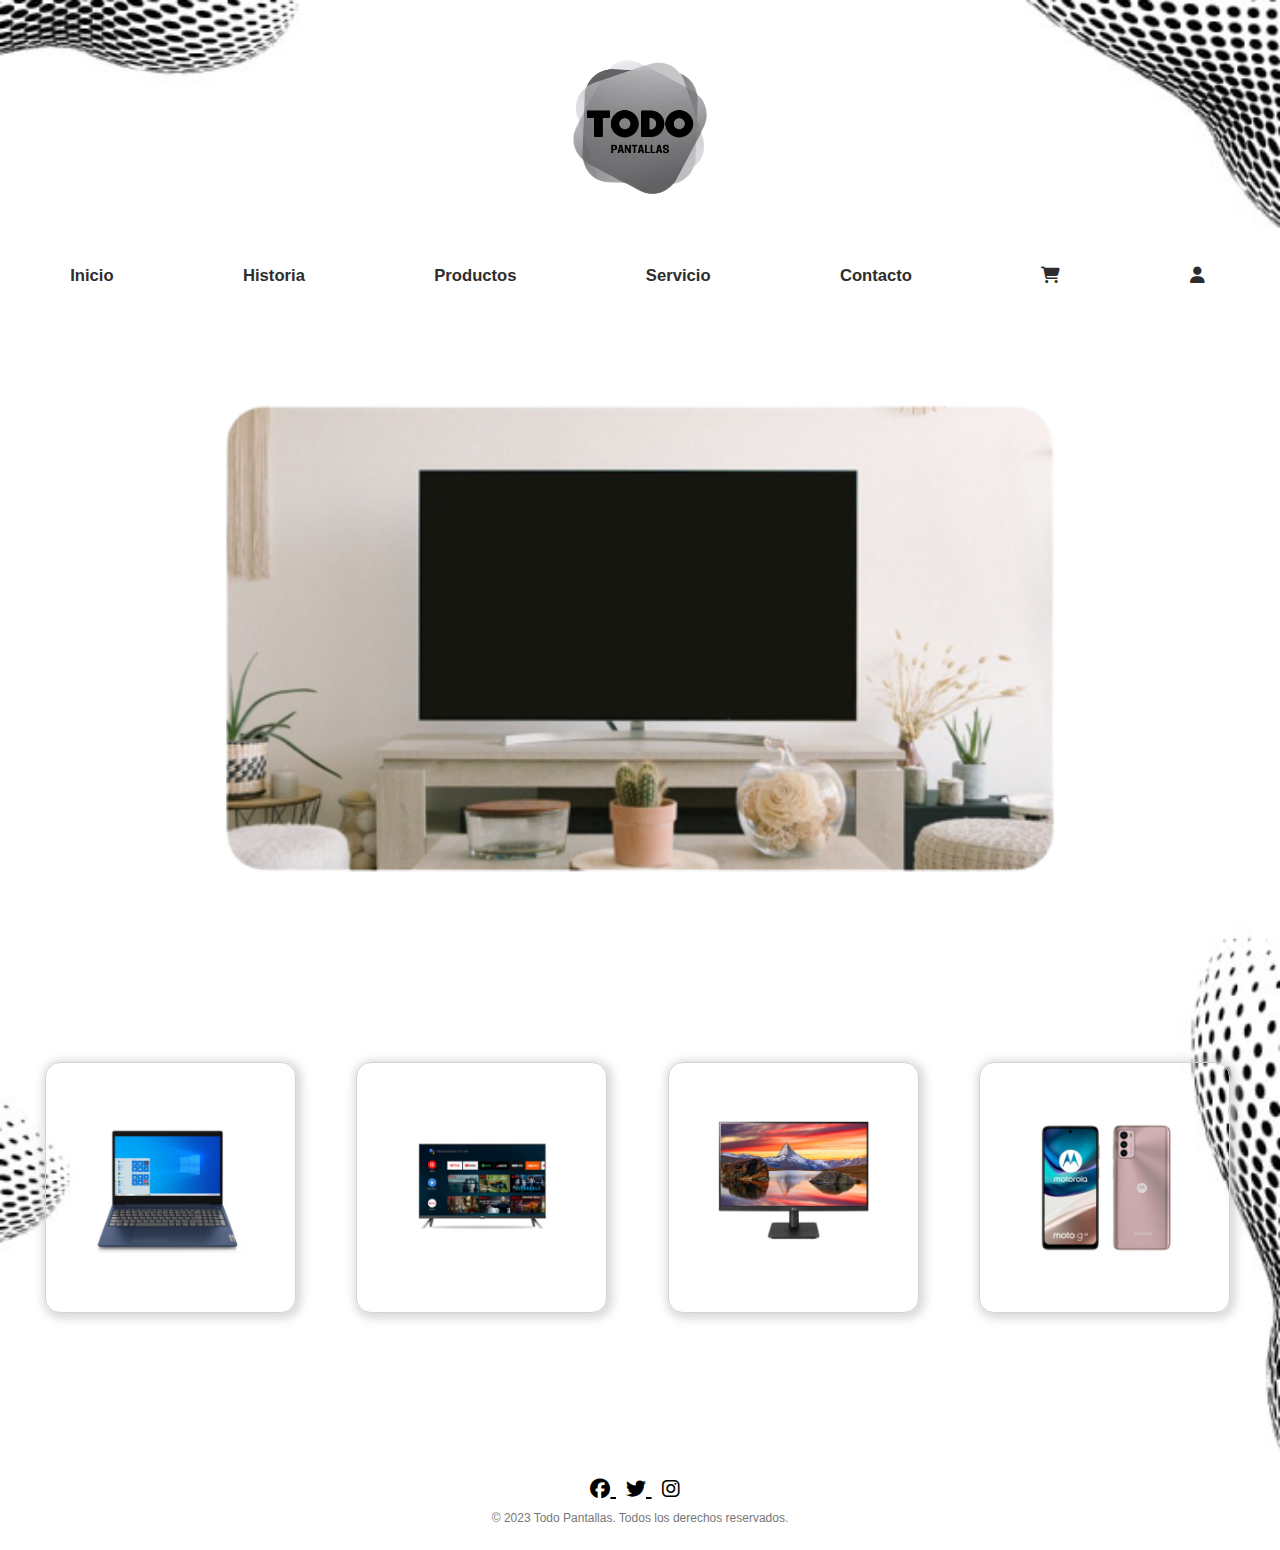
<file: index.html>
<!DOCTYPE html>
<html lang="en">
<head>
    <meta charset="UTF-8">
    <meta http-equiv="X-UA-Compatible" content="IE=edge">
    <meta name="viewport" content="width=device-width, initial-scale=1.0">
    <link rel="stylesheet" href="styles/index.css">
    <link rel="stylesheet" href="https://cdnjs.cloudflare.com/ajax/libs/font-awesome/6.4.0/css/all.min.css">
    <title>Inicio</title>
</head>
<body>
    <header>
        <div class="logo-container">
          <img class="logo" src="img/logo.png" alt="Nombre de la web" style="width: 20%;">
        </div>
        <nav id="barra";>
            <!--barra de navegacion principal-->
            <a href="index.html">Inicio</a>
            <a href="historia.html">Historia</a>
            <a href="productos.html">Productos</a>
            <a href="servicioTecnico.html">Servicio</a>
            <a href="contacto.html">Contacto</a>
            <a href="productos.html">
            <i class="fas fa-shopping-cart"></i>
            </a>
            <a href="usuario.html" target="_blank">
            <i class="fa-solid fa-user" id="login-icon"></i>
            </a>
          </nav>
    </header>
    <main>
                <div class="container">
                    <img src="img/principal.png"/>
                </div>  

                <!-- miniatura de productos -->
                <div class="inicio">   
                     <img src="img/inicio1.png" alt="inicio1">
                     <img src="img/iinicio2.png" alt="inicio2">          
                     <img src="img/iinicio3.png" alt="inicio3">         
                     <img src="img/iinicio4.png" alt="inicio4"> 
          
              </div>
    </main>
    <footer>
        <div class="social-icons">
          <a href="https://www.facebook.com/" target="_blank" rel="noopener noreferrer">
            <i class="fab fa-facebook"></i>
          </a>
          <a href="https://twitter.com/?lang=es" target="_blank" rel="noopener noreferrer">
            <i class="fab fa-twitter"></i>
          </a>
          <a href="https://www.instagram.com/" target="_blank" rel="noopener noreferrer">
            <i class="fab fa-instagram"></i>
          </a>
        </div>
        <div class="copying">
          <p>&copy; 2023 Todo Pantallas. Todos los derechos reservados.</p>
        </div>
      </footer>
</body>
</html>
</file>
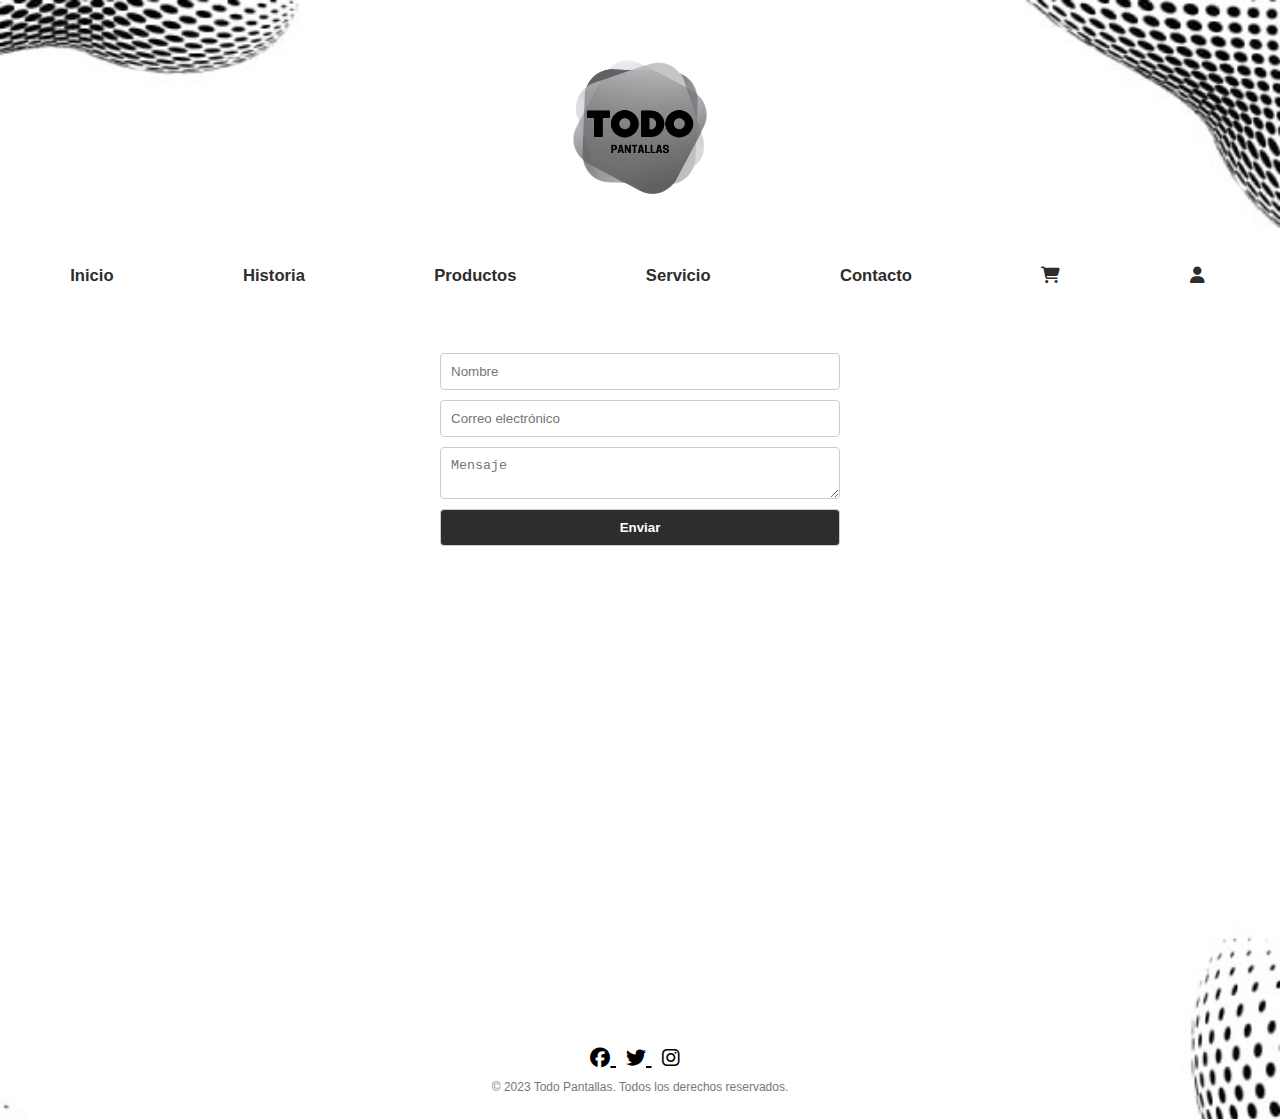
<file: contacto.html>
<!DOCTYPE html>
<html lang="en">
<head>
    <meta charset="UTF-8">
    <meta http-equiv="X-UA-Compatible" content="IE=edge">
    <meta name="viewport" content="width=device-width, initial-scale=1.0">
    <link rel="stylesheet" href="styles/index.css">
    <link rel="stylesheet" href="styles/contacto.css">
    <link rel="stylesheet" href="https://cdnjs.cloudflare.com/ajax/libs/font-awesome/6.4.0/css/all.min.css">
    <title>Contacto</title>
</head>
<body>
    <header>
        <div class="logo-container">
          <img class="logo" src="img/logo.png" alt="Nombre de la web" style="width: 20%;">
        </div>
        <nav id="barra";>
            <!--barra de navegacion principal-->
            <a href="index.html">Inicio</a>
            <a href="historia.html">Historia</a>
            <a href="productos.html">Productos</a>
            <a href="servicioTecnico.html">Servicio</a>
            <a href="contacto.html">Contacto</a>
            <a href="productos.html">
            <i class="fas fa-shopping-cart"></i>
            </a>
            <a href="usuario.html" target="_blank">
            <i class="fa-solid fa-user" id="login-icon"></i>
            </a>
          </nav>
    </header>
    <main>
        
        <form onsubmit="return validarFormulario()" action="https://formsubmit.co/anilegar25@gmail.com" method="POST">
          <input type="text" id="nombre" name="nombre" placeholder="Nombre" required>
          <input type="email" id="correo" name="correo" placeholder="Correo electrónico" required>
          <textarea id="mensaje" name="mensaje" placeholder="Mensaje" required></textarea>
          <input type="hidden" name="_subject" value="Nuevo mensaje del formulario">
          <input type="submit" value="Enviar">
        </form>
        <script src="java.js"></script>
    
        <div class="mapouter">
            <div class="gmap_canvas">
                <iframe src="https://www.google.com/maps/embed?pb=!1m18!1m12!1m3!1d948.5497007644434!2d-58.38138317651102!3d-34.603712382511375!2m3!1f0!2f0!3f0!3m2!1i1024!2i768!4f13.1!3m3!1m2!1s0x4aa9f0a6da5edb%3A0x11bead4e234e558b!2sObelisco!5e0!3m2!1ses!2sar!4v1685108041079!5m2!1ses!2sar" width="400" height="250" style="border:0;" allowfullscreen="" loading="lazy" referrerpolicy="no-referrer-when-downgrade"></iframe>
                </div>
         </div>
    </main>
    <footer>
      <div class="social-icons">
        <a href="https://www.facebook.com/" target="_blank" rel="noopener noreferrer">
          <i class="fab fa-facebook"></i>
        </a>
        <a href="https://twitter.com/?lang=es" target="_blank" rel="noopener noreferrer">
          <i class="fab fa-twitter"></i>
        </a>
        <a href="https://www.instagram.com/" target="_blank" rel="noopener noreferrer">
          <i class="fab fa-instagram"></i>
        </a>
      </div>
      <div class="copying">
        <p>&copy; 2023 Todo Pantallas. Todos los derechos reservados.</p>
      </div>
    </footer>
</body>
</html>
</file>
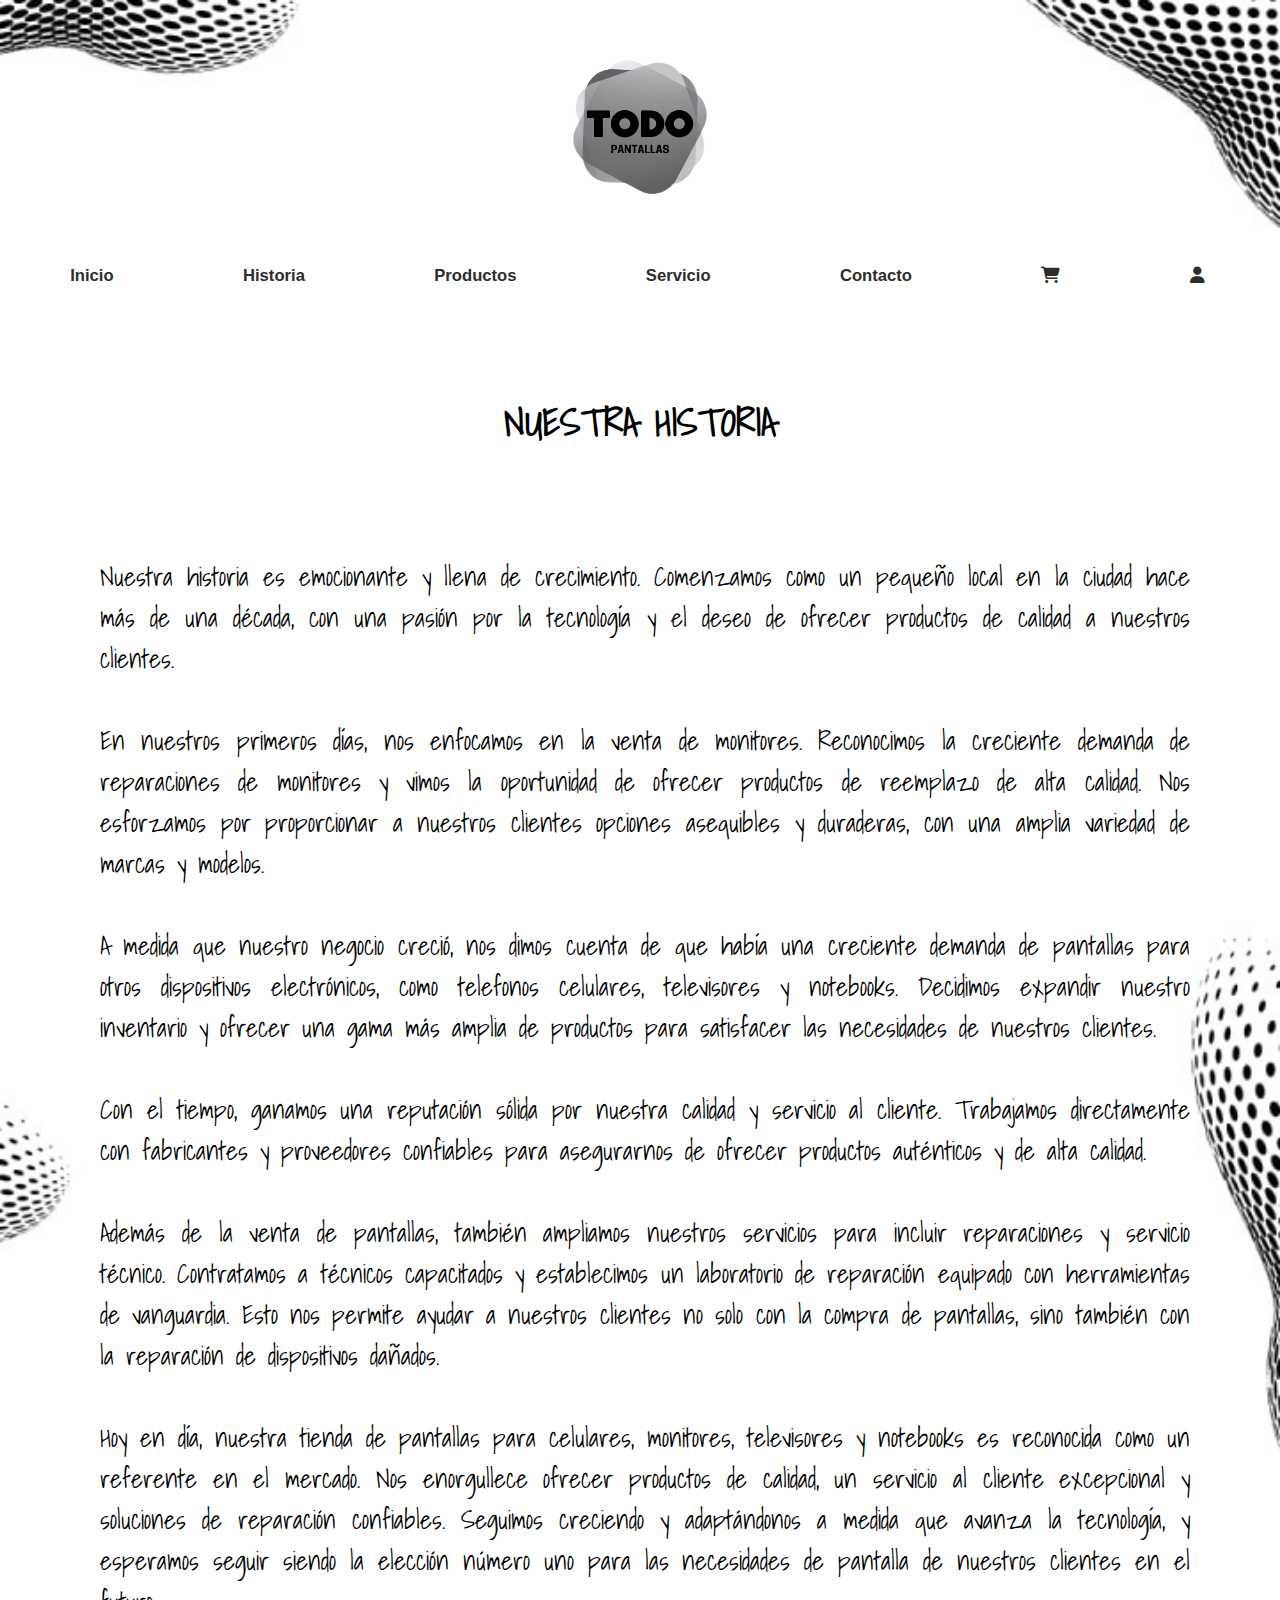
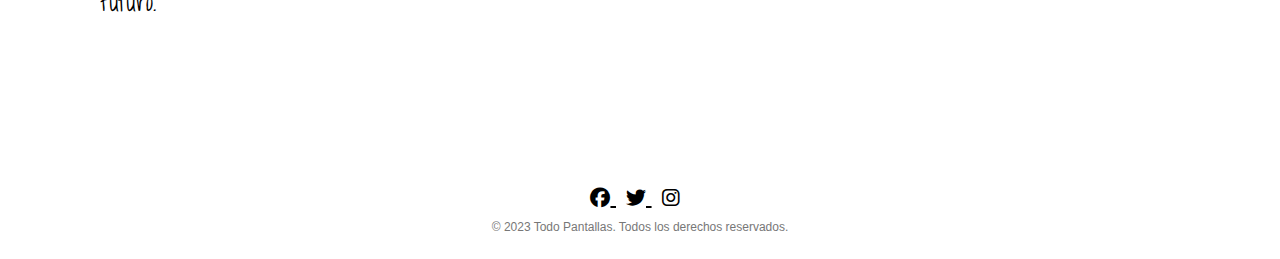
<file: historia.html>
<!DOCTYPE html>
<html lang="en">
<head>
    <meta charset="UTF-8">
    <meta http-equiv="X-UA-Compatible" content="IE=edge">
    <meta name="viewport" content="width=device-width, initial-scale=1.0">
    <link rel="stylesheet" href="styles/index.css">
    <link rel="stylesheet" href="styles/historia.css">
    <link rel="stylesheet" href="https://cdnjs.cloudflare.com/ajax/libs/font-awesome/6.4.0/css/all.min.css">
    <link
    rel="stylesheet"
    href="https://cdnjs.cloudflare.com/ajax/libs/animate.css/4.1.1/animate.min.css"
    />
    <title>Historia</title>
</head>
<body>
    <header>
        <div class="logo-container">
            <img class="logo" src="img/logo.png" alt="Nombre de la web" style="width: 20%;">
        </div>
        <nav id="barra";>
            <!--barra de navegacion principal-->
            <a href="index.html">Inicio</a>
            <a href="historia.html">Historia</a>
            <a href="productos.html">Productos</a>
            <a href="servicioTecnico.html">Servicio</a>
            <a href="contacto.html">Contacto</a>
            <a href="productos.html">
            <i class="fas fa-shopping-cart"></i>
            </a>
            <a href="usuario.html" target="_blank">
            <i class="fa-solid fa-user" id="login-icon"></i>
            </a>
          </nav>
    </header>
    <main>
        <h1>NUESTRA HISTORIA</h1>
        <div class="historia">
            <p>Nuestra historia es emocionante y llena de crecimiento. Comenzamos como un pequeño local en la ciudad hace más de una década, con una pasión por la tecnología y el deseo de ofrecer productos de calidad a nuestros clientes.
            <br>
            <br>
            En nuestros primeros días, nos enfocamos en la venta de monitores. Reconocimos la creciente demanda de reparaciones de monitores y vimos la oportunidad de ofrecer productos de reemplazo de alta calidad. Nos esforzamos por proporcionar a nuestros clientes opciones asequibles y duraderas, con una amplia variedad de marcas y modelos.
            <br>
            <br>    
            A medida que nuestro negocio creció, nos dimos cuenta de que había una creciente demanda de pantallas para otros dispositivos electrónicos, como telefonos celulares, televisores y notebooks. Decidimos expandir nuestro inventario y ofrecer una gama más amplia de productos para satisfacer las necesidades de nuestros clientes.
            <br>
            <br>    
            Con el tiempo, ganamos una reputación sólida por nuestra calidad y servicio al cliente. Trabajamos directamente con fabricantes y proveedores confiables para asegurarnos de ofrecer productos auténticos y de alta calidad.
            <br>
            <br>    
            Además de la venta de pantallas, también ampliamos nuestros servicios para incluir reparaciones y servicio técnico. Contratamos a técnicos capacitados y establecimos un laboratorio de reparación equipado con herramientas de vanguardia. Esto nos permite ayudar a nuestros clientes no solo con la compra de pantallas, sino también con la reparación de dispositivos dañados.
            <br>
            <br>    
            Hoy en día, nuestra tienda de pantallas para celulares, monitores, televisores y notebooks es reconocida como un referente en el mercado. Nos enorgullece ofrecer productos de calidad, un servicio al cliente excepcional y soluciones de reparación confiables. Seguimos creciendo y adaptándonos a medida que avanza la tecnología, y esperamos seguir siendo la elección número uno para las necesidades de pantalla de nuestros clientes en el futuro.</p>
        </div>
      </main>
    <footer>
        <div class="social-icons">
          <a href="https://www.facebook.com/" target="_blank" rel="noopener noreferrer">
            <i class="fab fa-facebook"></i>
          </a>
          <a href="https://twitter.com/?lang=es" target="_blank" rel="noopener noreferrer">
            <i class="fab fa-twitter"></i>
          </a>
          <a href="https://www.instagram.com/" target="_blank" rel="noopener noreferrer">
            <i class="fab fa-instagram"></i>
          </a>
        </div>
        <div class="copying">
          <p>&copy; 2023 Todo Pantallas. Todos los derechos reservados.</p>
        </div>
      </footer>
</body>
</html>
</file>
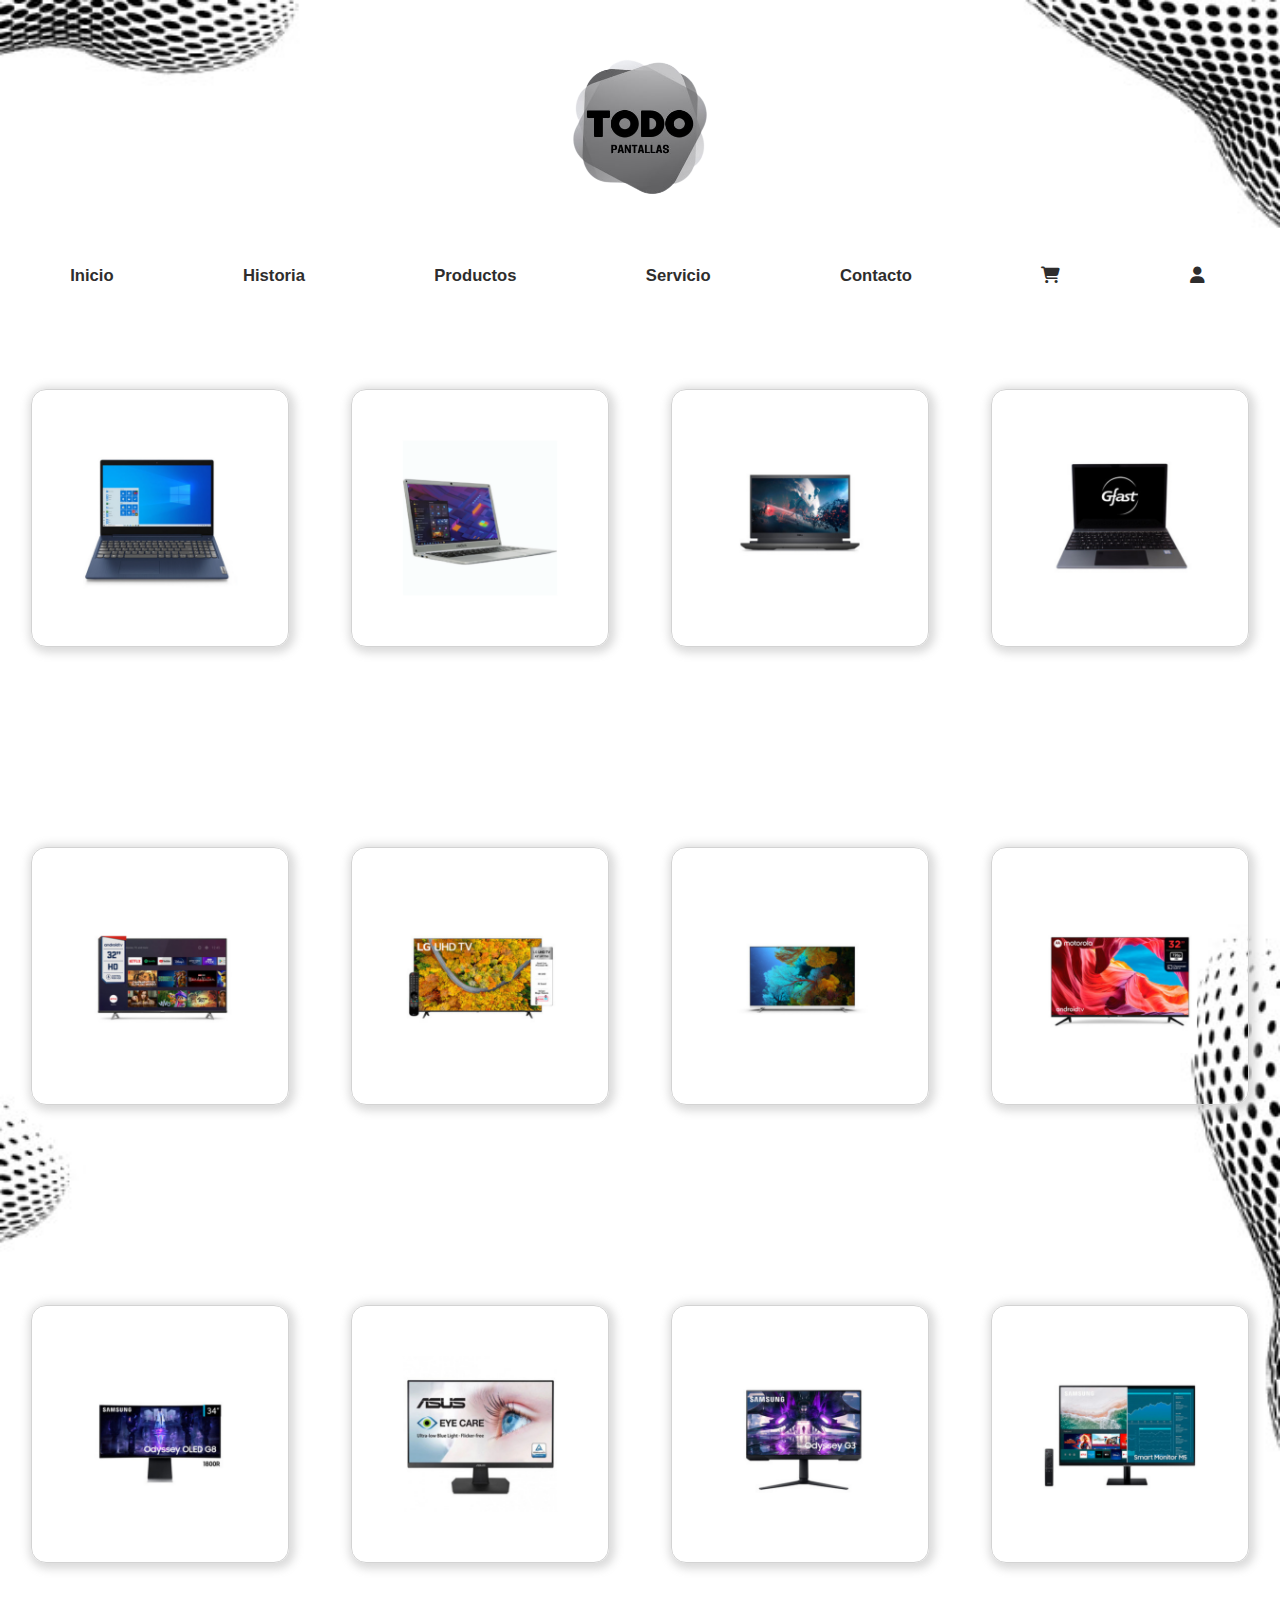
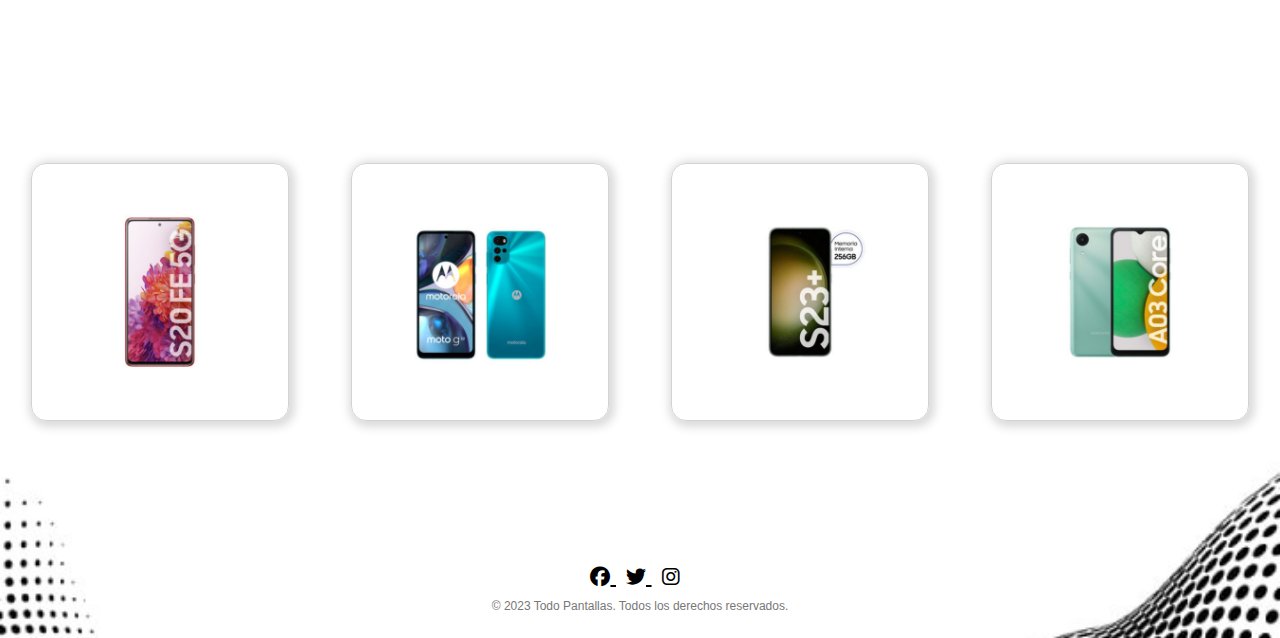
<file: productos.html>
<!DOCTYPE html>
<html lang="en">
<head>
    <meta charset="UTF-8">
    <meta http-equiv="X-UA-Compatible" content="IE=edge">
    <meta name="viewport" content="width=device-width, initial-scale=1.0">
    <link rel="stylesheet" href="styles/index.css">
    <link rel="stylesheet" href="styles/productos.css">
    <link rel="stylesheet" href="https://cdnjs.cloudflare.com/ajax/libs/font-awesome/6.4.0/css/all.min.css">
    <title>Productos</title>
</head>
<body>
    <header>
        <div class="logo-container">
          <img class="logo" src="img/logo.png" alt="Nombre de la web" style="width: 20%;">
        </div>
        <nav id="barra";>
            <!--barra de navegacion principal-->
            <a href="index.html">Inicio</a>
            <a href="historia.html">Historia</a>
            <a href="productos.html">Productos</a>
            <a href="servicioTecnico.html">Servicio</a>
            <a href="contacto.html">Contacto</a>
            <a href="productos.html">
            <i class="fas fa-shopping-cart"></i>
            </a>
            <a href="usuario.html" target="_blank">
            <i class="fa-solid fa-user" id="login-icon"></i>
            </a>
          </nav>
    </header>
    <main>
             <div class="notebook" id="ntb">   
                <img src="img/productos/ntb1.png" alt=""> 
                <img src="img/productos/ntb2.png" alt="">          
                <img src="img/productos/ntb3.png" alt="">         
                <img src="img/productos/ntb4.png" alt=""> 
             </div>
             
             <div class="tv" id="tv">   
              <img src="img/productos/tv1.png" alt=""> 
              <img src="img/productos/tv2.png" alt="">          
              <img src="img/productos/tv3.png" alt="">         
              <img src="img/productos/tv4.png" alt=""> 
             </div>

             <div class="monitores" id="mnt">   
              <img src="img/productos/mnt1.png" alt=""> 
              <img src="img/productos/mnt2.png" alt="">          
              <img src="img/productos/mnt3.png" alt="">         
              <img src="img/productos/mnt4.png" alt=""> 
             </div>

             <div class="tele" id="tlf">   
              <img src="img/productos/tlf1.png" alt=""> 
              <img src="img/productos/tlf2.png" alt="">          
              <img src="img/productos/tlf3.png" alt="">         
              <img src="img/productos/tlf4.png" alt=""> 
             </div>
    </main>
    <footer>
        <div class="social-icons">
          <a href="https://www.facebook.com/" target="_blank" rel="noopener noreferrer">
            <i class="fab fa-facebook"></i>
          </a>
          <a href="https://twitter.com/?lang=es" target="_blank" rel="noopener noreferrer">
            <i class="fab fa-twitter"></i>
          </a>
          <a href="https://www.instagram.com/" target="_blank" rel="noopener noreferrer">
            <i class="fab fa-instagram"></i>
          </a>
        </div>
        <div class="copying">
          <p>&copy; 2023 Todo Pantallas. Todos los derechos reservados.</p>
        </div>
      </footer>
</body>
</html>
</file>
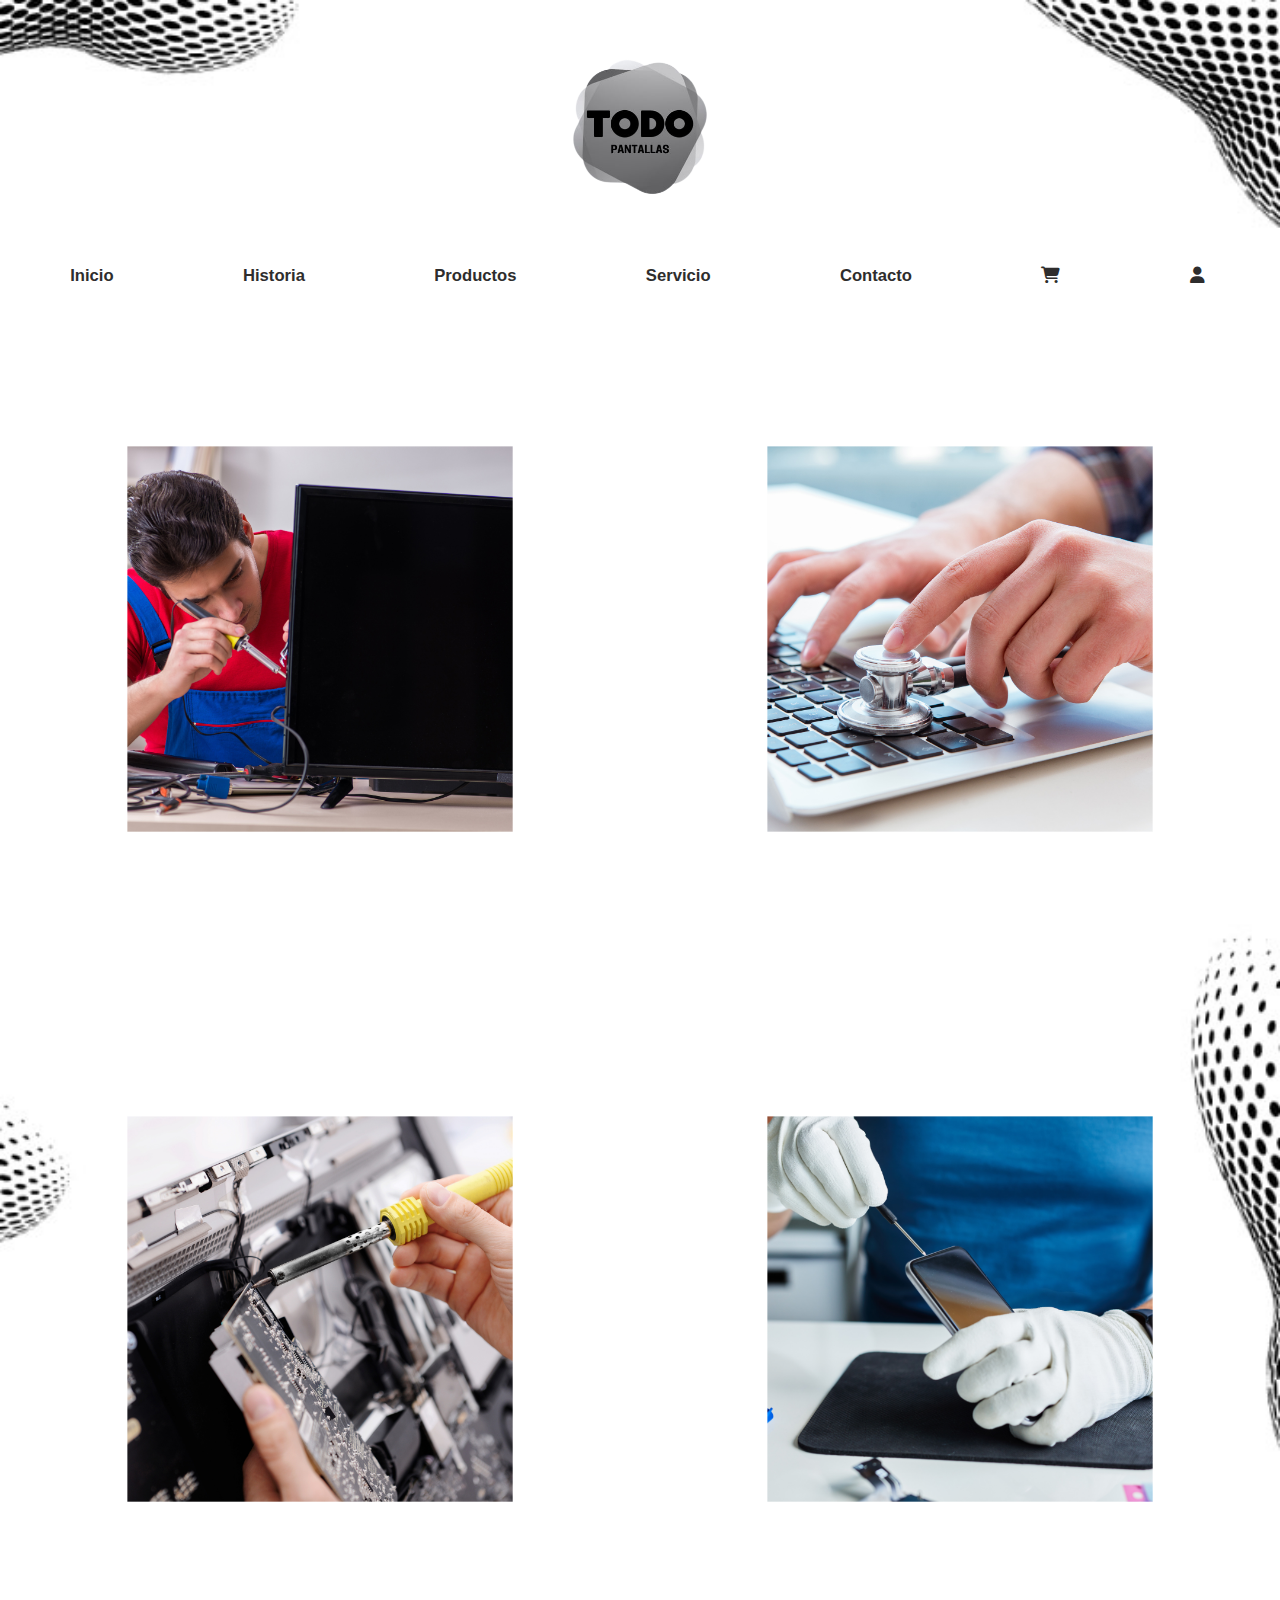
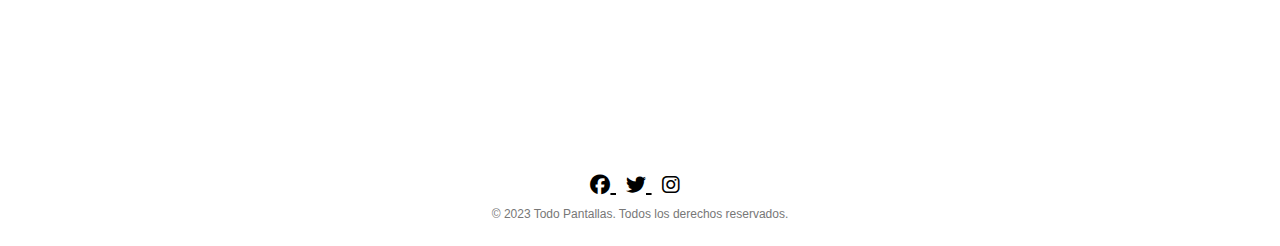
<file: servicioTecnico.html>
<!DOCTYPE html>
<html lang="en">
<head>
    <meta charset="UTF-8">
    <meta http-equiv="X-UA-Compatible" content="IE=edge">
    <meta name="viewport" content="width=device-width, initial-scale=1.0">
    <link rel="stylesheet" href="styles/index.css">
    <link rel="stylesheet" href="styles/servicioTecnico.css">
    <link rel="stylesheet" href="https://cdnjs.cloudflare.com/ajax/libs/font-awesome/6.4.0/css/all.min.css">
    <title>Servicio</title>
</head>
<body>
    <header>
        <div class="logo-container">
          <img class="logo" src="img/logo.png" alt="Nombre de la web" style="width: 20%;">
        </div>
        <nav id="barra";>
            <!--barra de navegacion principal-->
            <a href="index.html">Inicio</a>
            <a href="historia.html">Historia</a>
            <a href="productos.html">Productos</a>
            <a href="servicioTecnico.html">Servicio</a>
            <a href="contacto.html">Contacto</a>
            <a href="productos.html">
            <i class="fas fa-shopping-cart"></i>
            </a>
            <a href="usuario.html" target="_blank">
            <i class="fa-solid fa-user" id="login-icon"></i>
            </a>
          </nav>
    </header>
    <main>
        <div class="st">   
            <img src="img/ST$.png" alt=""> 
            <img src="img/ST1.png" alt="">
        </div>
        <div class="st">          
            <img src="img/St2.png" alt="">         
            <img src="img/ST3.png" alt=""> 
         </div>
    </main>
    <footer>
      <div class="social-icons">
        <a href="https://www.facebook.com/" target="_blank" rel="noopener noreferrer">
          <i class="fab fa-facebook"></i>
        </a>
        <a href="https://twitter.com/?lang=es" target="_blank" rel="noopener noreferrer">
          <i class="fab fa-twitter"></i>
        </a>
        <a href="https://www.instagram.com/" target="_blank" rel="noopener noreferrer">
          <i class="fab fa-instagram"></i>
        </a>
      </div>
      <div class="copying">
        <p>&copy; 2023 Todo Pantallas. Todos los derechos reservados.</p>
      </div>
    </footer>
</body>
</html>
</file>
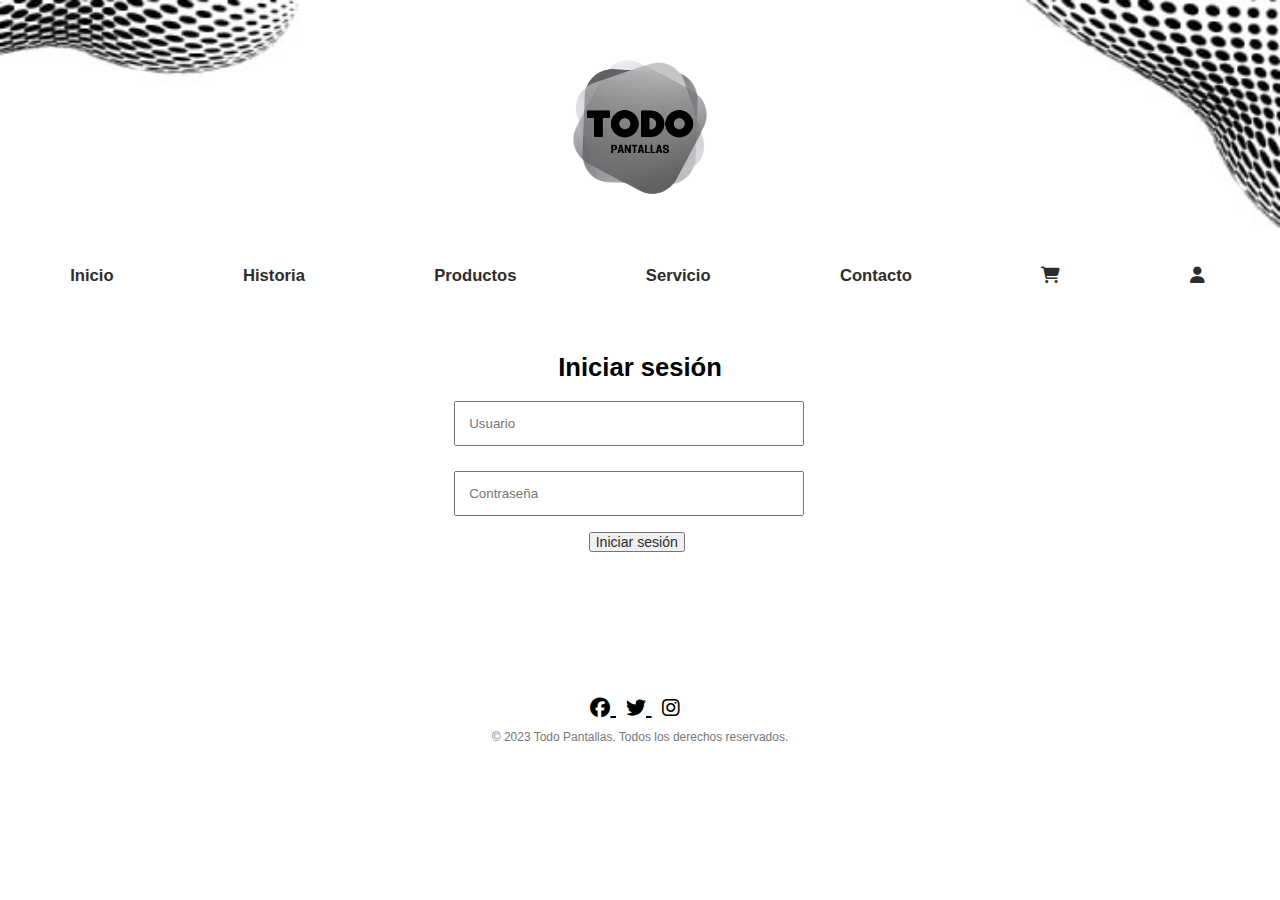
<file: usuario.html>
<!DOCTYPE html>
<html lang="en">
<head>
    <meta charset="UTF-8">
    <meta http-equiv="X-UA-Compatible" content="IE=edge">
    <meta name="viewport" content="width=device-width, initial-scale=1.0">
    <link rel="stylesheet" href="styles/index.css">
    <link rel="stylesheet" href="styles/usuario.css">
    <link rel="stylesheet" href="https://cdnjs.cloudflare.com/ajax/libs/font-awesome/6.4.0/css/all.min.css">
    <title>Usuario</title>
</head>
<body>
    <header>
        <div class="logo-container">
          <img class="logo" src="img/logo.png" alt="Nombre de la web" style="width: 20%;">
        </div>
        <nav id="barra";>
            <!--barra de navegacion principal-->
            <a href="index.html">Inicio</a>
            <a href="historia.html">Historia</a>
            <a href="productos.html">Productos</a>
            <a href="servicioTecnico.html">Servicio</a>
            <a href="contacto.html">Contacto</a>
            <a href="productos.html">
            <i class="fas fa-shopping-cart"></i>
            </a>
            <a href="usuario.html" target="_blank">
            <i class="fa-solid fa-user" id="login-icon"></i>
            </a>
          </nav>
    </header>
        <main>
            <div class="container">
                <h2>Iniciar sesión</h2>
                   <form id="login-form">
                      <input type="text" id="username" placeholder="Usuario" required>
                      <input type="password" id="password" placeholder="Contraseña" required>
                      <p id="error-message" class="error-message"></p>
                      <button type="submit">Iniciar sesión</button>
                  </form>
           </div>
        </main>
        <footer>
            <div class="social-icons">
              <a href="https://www.facebook.com/" target="_blank" rel="noopener noreferrer">
                <i class="fab fa-facebook"></i>
              </a>
              <a href="https://twitter.com/?lang=es" target="_blank" rel="noopener noreferrer">
                <i class="fab fa-twitter"></i>
              </a>
              <a href="https://www.instagram.com/" target="_blank" rel="noopener noreferrer">
                <i class="fab fa-instagram"></i>
              </a>
            </div>
            <div class="copying">
              <p>&copy; 2023 Todo Pantallas. Todos los derechos reservados.</p>
            </div>
          </footer>
        <script src="java.js"></script>
    </body>
</html>
</file>
<file: styles/index.css>
*{
    margin: 0;
    padding: 0;
   
}
/* --------------Fondo-------------- */
body {
    margin: 0;
    font-family: Arial, sans-serif;
    background-image: url(/img/FondoNuevo.jpg);
    background-repeat: no-repeat;
    background-size: cover;
    margin-bottom: 25px;
}

/* --------------Cabecera-------------- */
header {
    color: #2e2d2d;
    align-items:center;
    margin-left: 5px; 
    margin-right: 5px;
    padding: -20px;
    font-weight: bold ;
    margin-top: -30px;
  
}

  #barra a {
    color: #2e2d2d;
    text-decoration: none;
    margin-top: -40px;
    font-size: 1.3vw;
   
  }

  #barra{
  display: flex;
  justify-content:space-around;
 
}
  
        #barra a:hover {
          color: #c4c4c4;
        }

  .logo{
    display: flex;
    margin-top: -20;
  } 
     .logo-container{
          display: flex;
          justify-content: center;
        }
        
        
  .fas {
    color: #2e2d2d;
    margin-top: -10px;
  
  }

  .fa-shopping-cart:hover{
    color: #c4c4c4;
  }

.fa-user{
   color: #2e2d2d;
   margin-top: -10px;
}

.fa-user:hover{
  color: #c4c4c4;
}

/* ------------Main----------------- */
main img{
  width: 100%;
  height: 100%;
}


.inicio img {
  width: 20%;
  height: 20%;
  display: inline-block;
  border: 1px solid lightgrey;
  box-shadow: 2px 2px 8px 4px #d3d3d3d1;
  border-radius: 15px;
  transition-property: width;
  transition-duration: 0.3s;
  transition-timing-function: ease-in-out;
}


.inicio img:hover{
  width: 25%;
}
.inicio{
  display: flex;
  justify-content: space-around;
}

/* --------------Footer-------------- */

footer {
  text-align: center;
  padding-top: 150px;
}

.social-icons a {
  color: black;
  font-size: 20px;
  margin-right: 10px;
}

.copying {
  margin-top: 10px;
}

.copying p {
  font-size: 12px;
  color: #777;
}


/* --------------Media Query-------------- */

/* Dispositivo movil */
@media screen and (min-width:104px) and (max-width:767px) {
   .inicio {
      padding: 20px;
      margin-left: 50px;
    }
    
    header {
      margin-top: 5px;
      margin-left: 5px;
      margin-right: 5px;
      padding: 3px;
    }
  
    #barra a {
      margin-right: 5px;
      margin-top: 5px;
    }

    main img{
      margin-top: 80px;
    }

  .inicio {
    margin-left: -5px;
    margin-top: 20px;
  }
  .inicio img:hover{
    width: 30%;
  }

  footer {
    text-align: center;
    padding-top: 145px;
  }
   }
 
/*tablet*/
@media screen and (min-width:768px) and (max-width:1023px) {
  .inicio {
    padding: 20px;
    margin-left: 50px;
  }
  
  header {
    margin-top: 5px;
    margin-left: 5px;
    margin-right: 5px;
    padding: 3px;
  }

  #barra a {
    margin-right: 5px;
    margin-top: 5px;
  }

  main img{
    margin-top: 30px;
  }

.inicio {
  margin-left: -5px;
  margin-top: 50px;
}
.inicio img:hover{
  width: 30%;
}

footer {
  text-align: center;
  padding-top: 145px;
}
 }

/* notebook*/
@media screen and (min-width:1024px) and (max-width:1365px) {
  .inicio {
    padding: 20px;
    margin-left: 50px;
  }
  
  header {
    margin-top: 5px;
    margin-left: 5px;
    margin-right: 5px;
    padding: 3px;
  }

  #barra a {
    margin-right: 5px;
    margin-top: 5px;
  }

  main img{
    margin-top: 30px;
  }

.inicio {
  margin-left: -5px;
  margin-top: 50px;
}
.inicio img:hover{
  width: 30%;
}

footer {
  text-align: center;
  padding-top: 145px;
}
  }
</file>
<file: styles/contacto.css>
form {
	display: flex;
	flex-direction: column;
	max-width: 400px;
	margin: 0 auto;
	margin-top: 5%;
  }
  
  input[type="text"],
  input[type="email"],
  textarea {
	padding: 10px;
	margin-bottom: 10px;
  }
  
  input[type="submit"] {
	padding: 10px 20px;
	background-color: #2e2d2d;
	color: white;
	border: none;
	cursor: pointer;
  }
  
  input[type="submit"]:hover {
	background-color: #c4c4c4;
	color: black;
  }
  
  /* Estilos adicionales para hacer el formulario más atractivo */
  input[type="text"],
  input[type="email"],
  textarea,
  input[type="submit"] {
	border: 1px solid #ccc;
	border-radius: 4px;
  }
  
  input[type="submit"] {
	font-weight: bold;
  }
  
  input[type="submit"]:focus {
	outline: none;
  }
  
  .mapouter{
    margin-left: 3%;
    margin-top: 8%;
  }
</file>
<file: styles/historia.css>
@import url('https://fonts.googleapis.com/css2?family=Shadows+Into+Light&display=swap');
    
h1{
    text-align: center;
    font-family: 'Shadows Into Light', cursive;
    font-size: 3vw;
    margin: 8%;
    animation: backInDown 2s;
}

.historia{
    font-family: 'Shadows Into Light', cursive;
    display: contents;
}

.historia p{
    text-align: justify;
    padding: 0px 90px 20px 100px;
    font-size: 2vw;
}

.avatar{
    width: 20%;
    height: 20%;
    

}
</file>
<file: styles/productos.css>
.notebook img {
    width: 20%;
    height: 20%;
    display: inline-block;
    border: 1px solid lightgrey;
    box-shadow: 2px 2px 8px 4px #d3d3d3d1;
    border-radius: 15px;
    transition-property: width;
    transition-duration: 0.3s;
    transition-timing-function: ease-in-out;
    margin-top: 100px;
  }
  
  
  .notebook img:hover{
    width: 22%;
  }
  .notebook{
    display: flex;
    justify-content: space-around;
  }

  .tv img {
    width: 20%;
    height: 20%;
    display: inline-block;
    border: 1px solid lightgrey;
    box-shadow: 2px 2px 8px 4px #d3d3d3d1;
    border-radius: 15px;
    transition-property: width;
    transition-duration: 0.3s;
    transition-timing-function: ease-in-out;
    margin-top: 200px;
  }
  .tv img:hover{
    width: 22%;
  }
  .tv{
    display: flex;
    justify-content: space-around;
  }


  .monitores img {
    width: 20%;
    height: 20%;
    display: inline-block;
    border: 1px solid lightgrey;
    box-shadow: 2px 2px 8px 4px #d3d3d3d1;
    border-radius: 15px;
    transition-property: width;
    transition-duration: 0.3s;
    transition-timing-function: ease-in-out;
    margin-top: 200px;
  }
  .monitores img:hover{
    width: 22%;
  }
  .monitores{
    display: flex;
    justify-content: space-around;
  }
 
  .tele img {
    width: 20%;
    height: 20%;
    display: inline-block;
    border: 1px solid lightgrey;
    box-shadow: 2px 2px 8px 4px #d3d3d3d1;
    border-radius: 15px;
    transition-property: width;
    transition-duration: 0.3s;
    transition-timing-function: ease-in-out;
    margin-top: 200px;
  }
  .tele img:hover{
    width: 22%;
  }
  .tele{
    display: flex;
    justify-content: space-around;
  }
</file>
<file: styles/servicioTecnico.css>
main img{
    width: 100%;
    height: 100%;
  }
  
  
  .st img {
    width: 50%;
    height: 50%;
    display: block;
  }
  
    .st{
    display: flex;
    justify-content: space-around;
  }
</file>
<file: styles/usuario.css>
.container{
    width: 50%;
    height: 50%;
    margin: auto;
    margin-top: 5%;
}

h2 {
    text-align: center;
    font-size: 2vw;
  }

input{
    display: flexbox;
    width: 50%;
    margin-top: 3%;
    margin-bottom: 1%;
    padding: 2%;
    margin-left: 21%;
  }

  button{
    align-items:center;
    margin-left: 42%;
    color: #2e2d2d;
    width: 15%;
    font-size: 1.1vw;

  }

 
  .error-message {
    color: red;
    text-align: center;
    margin-bottom: 10px;
  }
</file>
